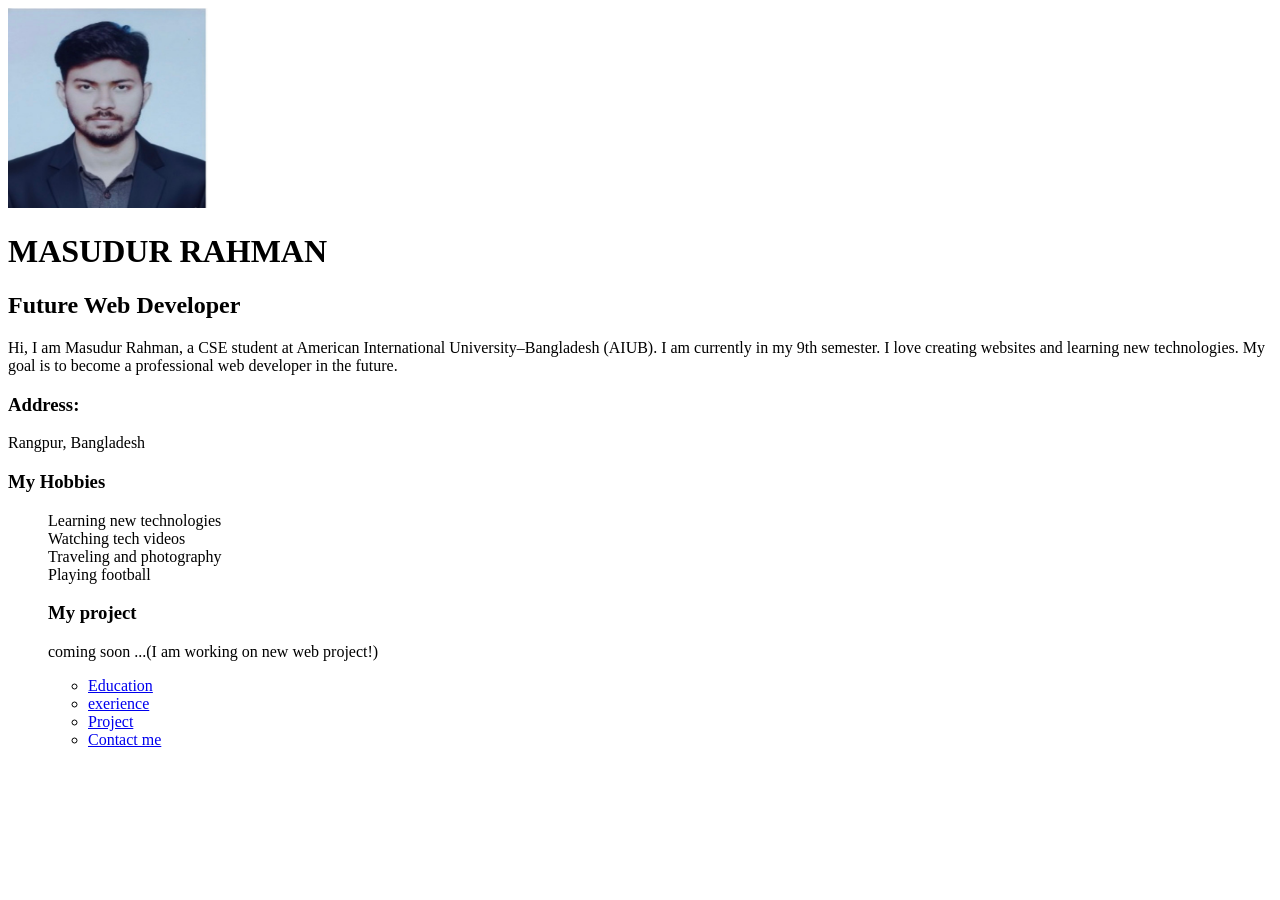
<file: Protfolio/index.html>
<!DOCTYPE html>
<html>
  
<head>
            <title>MY Protfolio</title>
</head>
<body>
<img src="./Picture data/my picture2.jpg" alt="Picture" width="200" height="200">
          <h1>MASUDUR RAHMAN</h1>
          <h2>Future Web Developer</h2>
  <p>Hi, I am Masudur Rahman, a CSE student at American International University–Bangladesh (AIUB).
    I am currently in my 9th semester. I love creating websites and learning new technologies.
    My goal is to become a professional web developer in the future.</p>
          <h3>Address:</h3>
  <p>Rangpur, Bangladesh</p>
           <h3>My Hobbies</h3>
  <ul style="list-style-type: none;"</ul>
   <Li>Learning new technologies</li>
   <li>Watching tech videos</li>
   <li>Traveling and photography</li>
    <li>Playing football</li>
<h3>My project</h3>
  <li>coming soon ...(I am working on new web project!)</li>
 <p>
    
       <ul>
            <li> <a href="./Html/Education.html">Education</a></li>
            <li> <a href="./Html/Exprience.html">exerience</a></li>
            <li> <a href="./Html/Project.html">Project</a></li>
             <li> <a href="./Html/Contactme.html">Contact me</a></li>
      </ul>

</body>
</html>
</file>
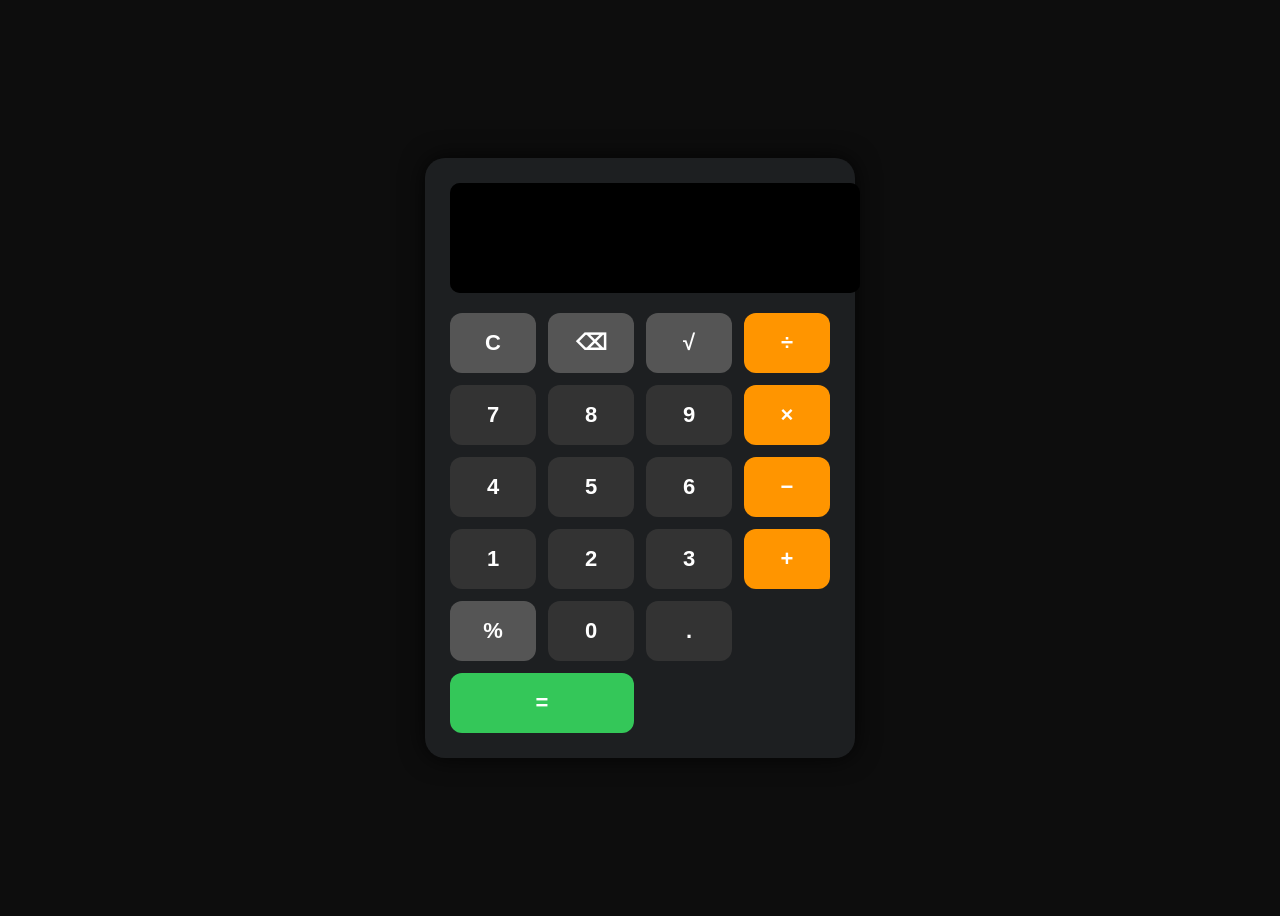
<file: Project/calculator.html>
<!DOCTYPE html>
<html lang="en">
<head>
    <meta charset="UTF-8">
    <title>Tanim Calculator</title>

    <style>
        body {
            background: #0d0d0d;
            display: flex;
            justify-content: center;
            align-items: center;
            height: 100vh;
            font-family: Arial;
        }

        .calculator {
            background: #1d1f21;
            width: 380px;
            padding: 25px;
            border-radius: 20px;
            box-shadow: 0 0 25px rgba(0,0,0,0.8);
        }

        .display {
            width: 100%;
            height: 80px;
            margin-bottom: 20px;
            background: #000;
            color: #00ff88;
            font-size: 36px;
            text-align: right;
            border: none;
            border-radius: 10px;
            padding: 15px;
            box-shadow: inset 0 0 10px #000;
        }

        .btn-container {
            display: grid;
            grid-template-columns: repeat(4, 1fr);
            gap: 12px;
        }

        button {
            height: 60px;
            font-size: 22px;
            border: none;
            border-radius: 12px;
            cursor: pointer;
            transition: 0.2s;
            font-weight: bold;
        }

        button:active {
            transform: scale(0.95);
        }

        .num {
            background: #333;
            color: #fff;
        }

        .num:hover {
            background: #444;
        }

        .func {
            background: #555;
            color: #fff;
        }

        .func:hover {
            background: #666;
        }

        .operator {
            background: #ff9500;
            color: white;
        }

        .operator:hover {
            background: #e08a00;
        }

        .equal {
            background: #34c759;
            color: white;
            grid-column: span 2;
        }

        .equal:hover {
            background: #28a745;
        }
    </style>
</head>
<body>

<div class="calculator">
    <input type="text" class="display" id="display" disabled>

    <div class="btn-container">

        <!-- TOP FUNCTION ROW -->
        <button class="func" onclick="clearDisplay()">C</button>
        <button class="func" onclick="backspace()">⌫</button>
        <button class="func" onclick="sqrt()">√</button>
        <button class="operator" onclick="add('/')">÷</button>

        <!-- NUMBERS 7 8 9 -->
        <button class="num" onclick="add('7')">7</button>
        <button class="num" onclick="add('8')">8</button>
        <button class="num" onclick="add('9')">9</button>
        <button class="operator" onclick="add('*')">×</button>

        <!-- NUMBERS 4 5 6 -->
        <button class="num" onclick="add('4')">4</button>
        <button class="num" onclick="add('5')">5</button>
        <button class="num" onclick="add('6')">6</button>
        <button class="operator" onclick="add('-')">−</button>

        <!-- NUMBERS 1 2 3 -->
        <button class="num" onclick="add('1')">1</button>
        <button class="num" onclick="add('2')">2</button>
        <button class="num" onclick="add('3')">3</button>
        <button class="operator" onclick="add('+')">+</button>

        <!-- LAST ROW: %, 0, ., = -->
        <button class="func" onclick="add('%')">%</button>
        <button class="num" onclick="add('0')">0</button>
        <button class="num" onclick="add('.')">.</button>
        <button class="equal" onclick="calculate()">=</button>

    </div>
</div>

<script>
    let display = document.getElementById("display");

    function add(value) {
        display.value += value;
    }

    function clearDisplay() {
        display.value = "";
    }

    function backspace() {
        display.value = display.value.slice(0, -1);
    }

    function calculate() {
        try {
            display.value = eval(display.value);
        } catch {
            display.value = "Error";
        }
    }

    function sqrt() {
        display.value = Math.sqrt(display.value);
    }
</script>

</body>
</html>
</file>
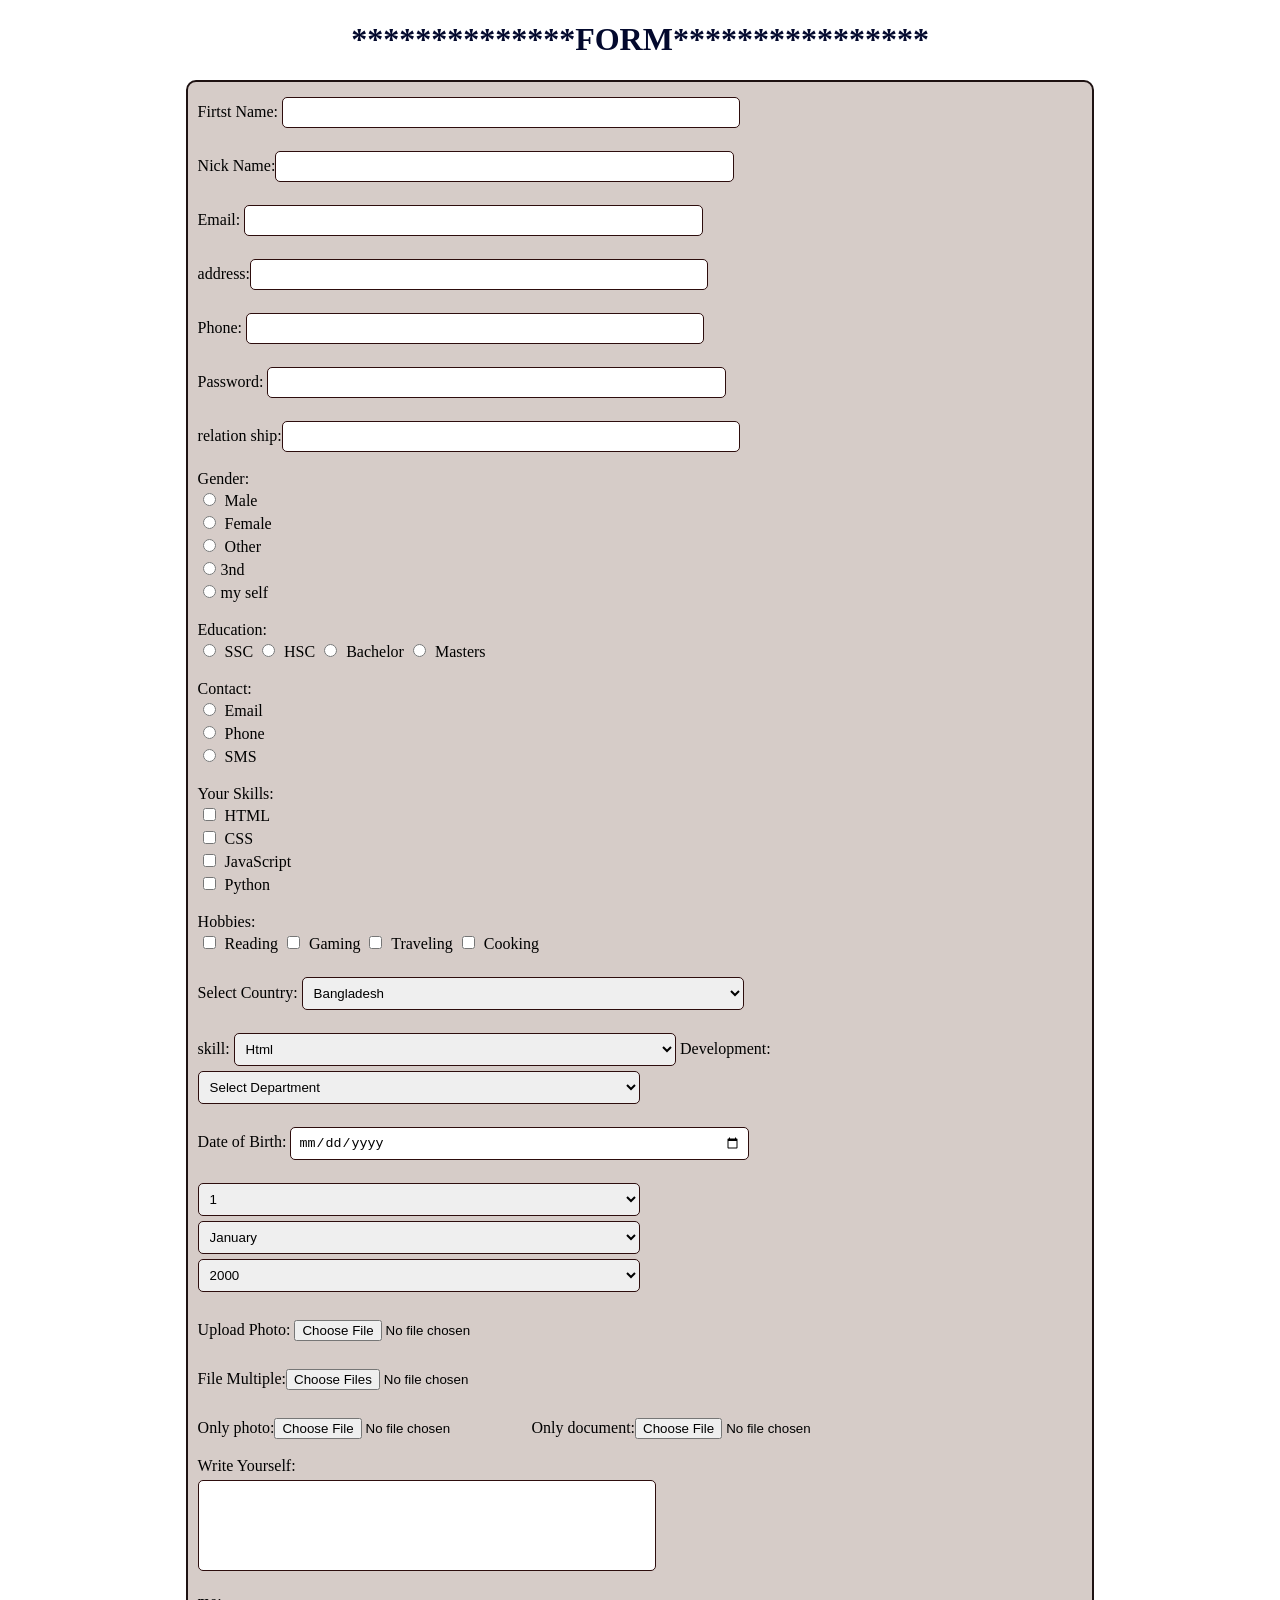
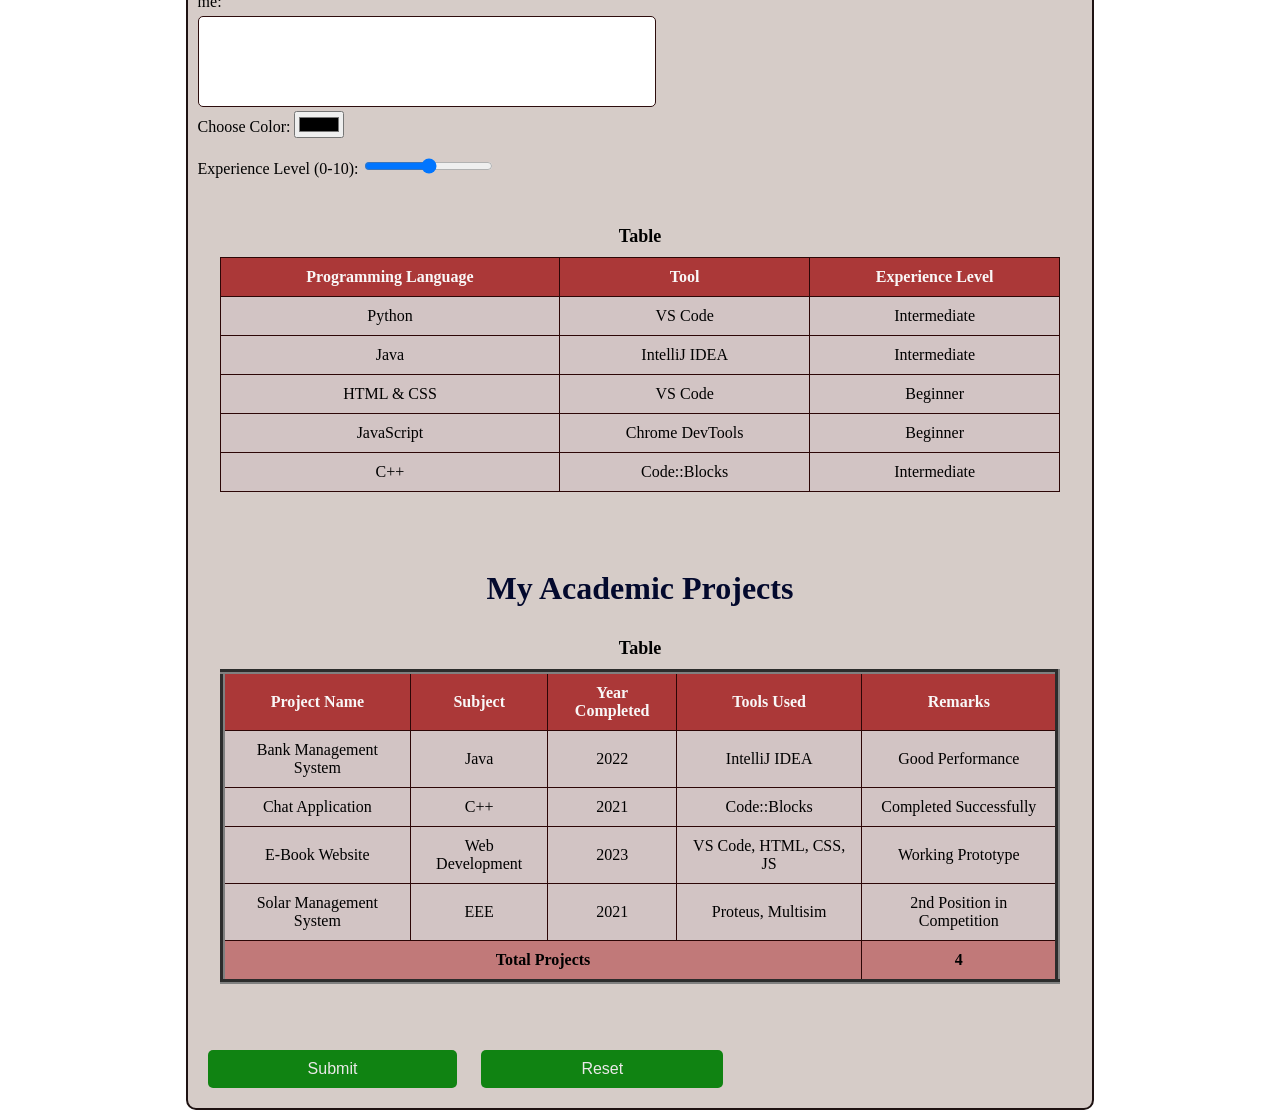
<file: Protfolio/tanim practice.html>
<!DOCTYPE html>
<html>
<head>
    <title>PRSCTICE PORM</title>
    <link rel="stylesheet" href="../Protfolio/Css/tanim practice.css">
</head>
<body>

<h1>**************FORM****************</h1>

<form method="GET">

    <!-- Text Inputs -->
    Firtst Name: <input type="text" name="fullname" required><br><br>
   Nick Name:<input type="text" name ="firstname"required><br><br>
    Email: <input type="email" name="email" required><br><br> 

    address:<input type="home" name="home"required><br><br>

    Phone: <input type="number" name="phone"><br><br>

    Password: <input type="password" name="password"><br><br>

   
    relation ship:<input type="text" name="marred"required><br><br>


    
    <!-- Radio Buttons -->
    Gender:<br>
    <input type="radio" name="gender"> Male<br>
    <input type="radio" name="gender"> Female<br>
    <input type="radio" name="gender"> Other<br>
    <input type="radio"name="gender">3nd<br>
    <input type="radio"name="gender">my self<br><br>

Education:<br>
<input type="radio" name="education"> SSC
<input type="radio" name="education"> HSC
<input type="radio" name="education"> Bachelor
<input type="radio" name="education"> Masters
<br><br>

Contact:<br>
<input type="radio" name="contact"> Email<br>
<input type="radio" name="contact"> Phone<br>
<input type="radio" name="contact"> SMS<br><br>



    <!-- Checkbox -->
    Your Skills:<br>
    <input type="checkbox" name="skill"> HTML<br>
    <input type="checkbox" name="skill"> CSS<br>
    <input type="checkbox" name="skill"> JavaScript<br>
    <input type="checkbox" name="skill"> Python<br><br>

   Hobbies:<br>
<input type="checkbox"> Reading  
<input type="checkbox"> Gaming  
<input type="checkbox"> Traveling  
<input type="checkbox"> Cooking  <br><br>



    <!-- Dropdown -->
    Select Country:
    <select name="country">
        <option>Bangladesh</option>
        <option>India</option>
        <option>USA</option>
        <option>Canada</option>
        <option>Japan</option>
    </select>
    <br><br>

skill:
<select name="skill">
<option>Html</option>
<option>Css</option>
<option>js</option>
</select>

Development:
<select name="Department">
  <option>Select Department</option>
  <option>CSE</option>
  <option>EEE</option>
  <option>BBA</option>
  <option>English</option>
  <option>Civil</option>
</select><br><br>




    <!-- Date -->
    Date of Birth:
    <input type="date" name="date of birth"><br><br>

<!--another way day month year using Dropdown-->

<select name="day">
  <option>1</option>
  <option>2</option>
  <option>31</option>
</select>

<select name="month">
  <option>January</option>
  <option>February</option>
  <option>December</option>
</select>


<select name="year">
  <option>2000</option>
  <option>2001</option>
  <option>2025</option>
</select>
<br><br>


    <!-- File Upload -->
Upload Photo: <input type="file" name="photo"><br><br>


File Multiple:<input type="file" name="files" multiple><br><br>

<!-- শুধু ছবি আপলোড করা যাবে -->
Only photo:<input type="file" name="photo" accept="image/*">

<!-- শুধু পিডিএফ আপলোড -->
Only document:<input type="file" name="document" accept=".pdf">
<br><br>





    <!-- Textarea -->
    Write Yourself:<br>
    <textarea name="bio" rows="5" cols="40"></textarea><br><br>
 

me:<br>
<textarea name="message" rows="5" cols="40" required></textarea>
<br>


    <!-- Color Picker -->
    Choose Color:  
    <input type="color" name="color"><br><br>


    <!-- Range Slider -->
    Experience Level (0-10):  
    <input type="range" min="0" max="10" name="exp"><br><br>

<!-- Table -->

<table border="1">
<caption><strong>Table</strong></caption>

    <!-- Table Header -->

    <tr>
        <th>Programming Language</th>
        <th>Tool</th>
        <th>Experience Level</th>
    </tr>

    <!-- Table Rows -->
    <tr>
        <td>Python</td>
        <td>VS Code</td>
        <td>Intermediate</td>
    </tr>
    <tr>
        <td>Java</td>
        <td>IntelliJ IDEA</td>
        <td>Intermediate</td>
    </tr>
    <tr>
        <td>HTML & CSS</td>
        <td>VS Code</td>
        <td>Beginner</td>
    </tr>
    <tr>
        <td>JavaScript</td>
        <td>Chrome DevTools</td>
        <td>Beginner</td>
    </tr>
    <tr>
        <td>C++</td>
        <td>Code::Blocks</td>
        <td>Intermediate</td>
    </tr>
</table>

<br><br>

<!-- table -->

<h1>My Academic Projects</h1>

<table border="5" cellpadding="5" cellspacing="0">
    <!-- Table Caption -->
    <caption><b>Table</b></caption>

    <!-- Table Header -->
    <thead>
        <tr>
            <th>Project Name</th>
            <th>Subject</th>
            <th>Year Completed</th>
            <th>Tools Used</th>
            <th>Remarks</th>
        </tr>
    </thead>

    <!-- Table Body -->
    <tbody>
        <tr>
            <td>Bank Management System</td>
            <td>Java</td>
            <td>2022</td>
            <td>IntelliJ IDEA</td>
            <td>Good Performance</td>
        </tr>
        <tr>
            <td>Chat Application</td>
            <td>C++</td>
            <td>2021</td>
            <td>Code::Blocks</td>
            <td>Completed Successfully</td>
        </tr>
        <tr>
            <td>E-Book Website</td>
            <td>Web Development</td>
            <td>2023</td>
            <td>VS Code, HTML, CSS, JS</td>
            <td>Working Prototype</td>
        </tr>
        <tr>
            <td>Solar Management System</td>
            <td>EEE</td>
            <td>2021</td>
            <td>Proteus, Multisim</td>
            <td>2nd Position in Competition</td>
        </tr>
    </tbody>

    <!-- Table Footer -->
    <tfoot>
        <tr>
            <td colspan="4"><b>Total Projects</b></td>
            <td>4</td>
        </tr>
    </tfoot>
</table>


<br><br>



    <!-- Submit & Reset -->
    <input type="submit" value="Submit">
    <input type="reset" value="Reset">













</form>

</body>
</html>
</file>
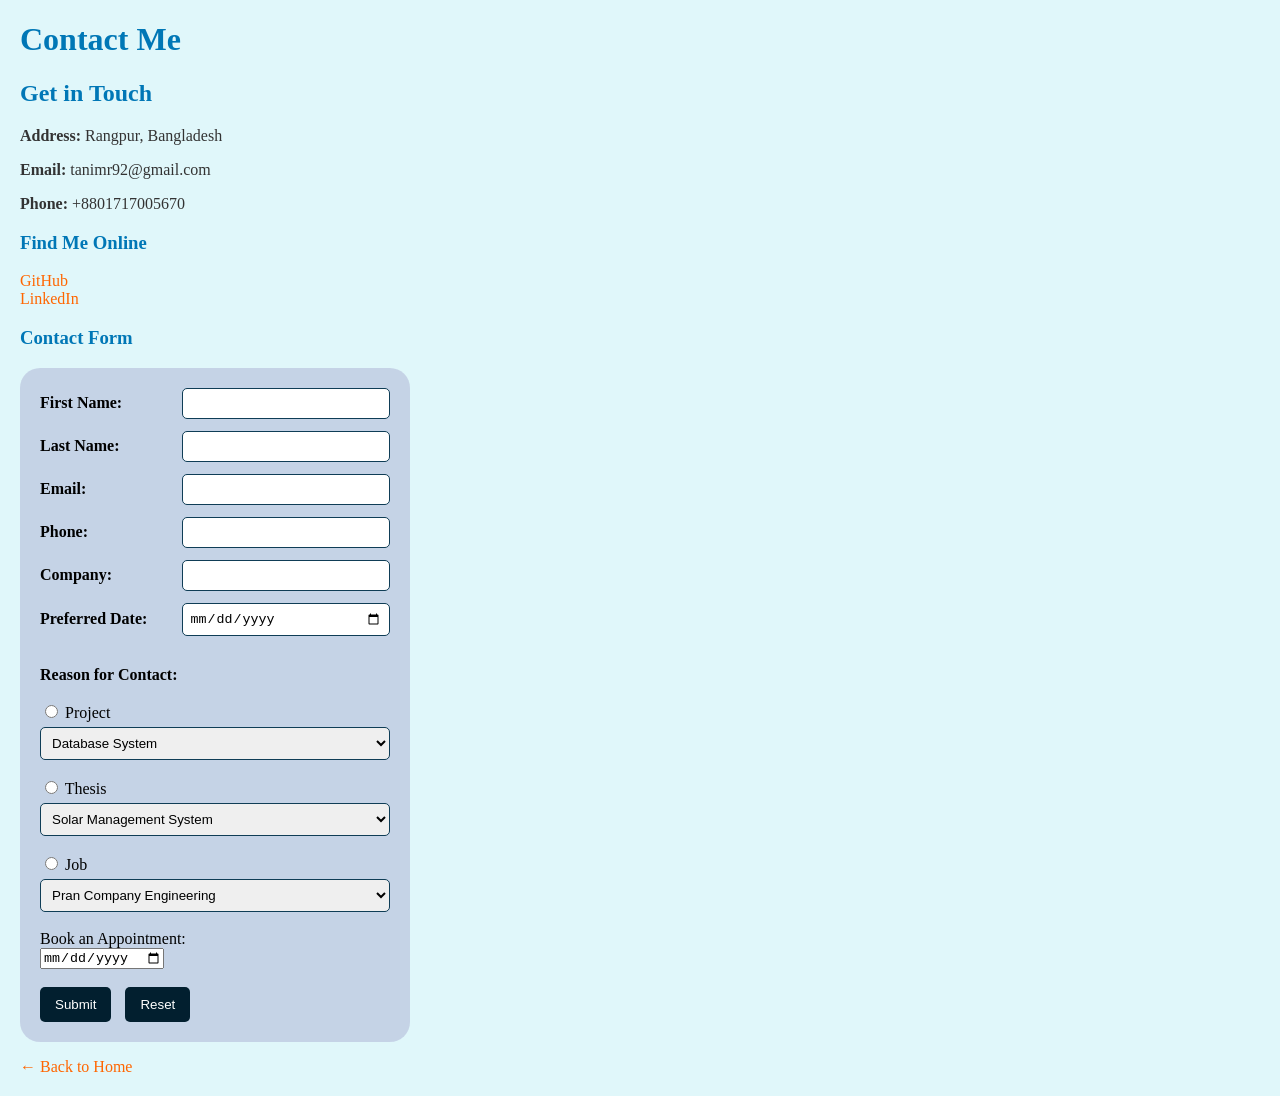
<file: Protfolio/Html/Contactme.html>
<!DOCTYPE html>
<html lang="en">
<head>
  <title>Contact Me</title>
  <link rel="stylesheet" href="../Css/contactme.css">
</head>

<body>

  <h1>Contact Me</h1>
  <h2>Get in Touch</h2>

  <p><b>Address:</b> Rangpur, Bangladesh</p>
  <p><b>Email:</b> tanimr92@gmail.com</p>
  <p><b>Phone:</b> +8801717005670</p>

  <h3>Find Me Online</h3>
  <p>
    <a href="https://github.com/Masudur797" target="_blank">GitHub</a><br>
    <a href="https://linkedin.com" target="_blank">LinkedIn</a>
  </p>

  <h3>Contact Form</h3>

  
  <form method="GET">

    <div class="row">
      <label>First Name:</label>
      <input type="text" name="firstname" required>
    </div>

    <div class="row">
      <label>Last Name:</label>
      <input type="text" name="lastname" required>
    </div>

    <div class="row">
      <label>Email:</label>
      <input type="email" name="email" required>
    </div>

    <div class="row">
      <label>Phone:</label>
      <input type="text" name="phone">
    </div>

    <div class="row">
      <label>Company:</label>
      <input type="text" name="company">
    </div>

    <div class="row">
      <label>Preferred Date:</label>
      <input type="date" name="contactdate">
    </div>

    <br>
    <b>Reason for Contact:</b><br><br>

   
    <input type="radio" name="reason" value="Project" required> Project<br>
    <select name="project">
      <option>Database System</option>
      <option>Portfolio Website</option>
      <option>Super Shop Management</option>
    </select>
    <br><br>

    
    <input type="radio" name="reason" value="Thesis"> Thesis<br>
    <select name="thesis">
      <option>Solar Management System</option>
      <option>App Development Benefit</option>
      <option>Cloud Security Framework</option>
    </select>
    <br><br>

    
    <input type="radio" name="reason" value="Job"> Job<br>
    <select name="job">
      <option>Pran Company Engineering</option>
      <option>My Dream797 IT Sector</option>
      <option>Apple Company</option>
    </select>
    <br><br>

    Book an Appointment:<br>
    <input type="date" name="appointment"><br><br>

    <input type="submit" value="Submit">
    <input type="reset" value="Reset">

  </form>
  


  <p><a href="../index.html">← Back to Home</a></p>









<script src="../Js/contactme.js">
   
</script>








</body>
</html>
</file>
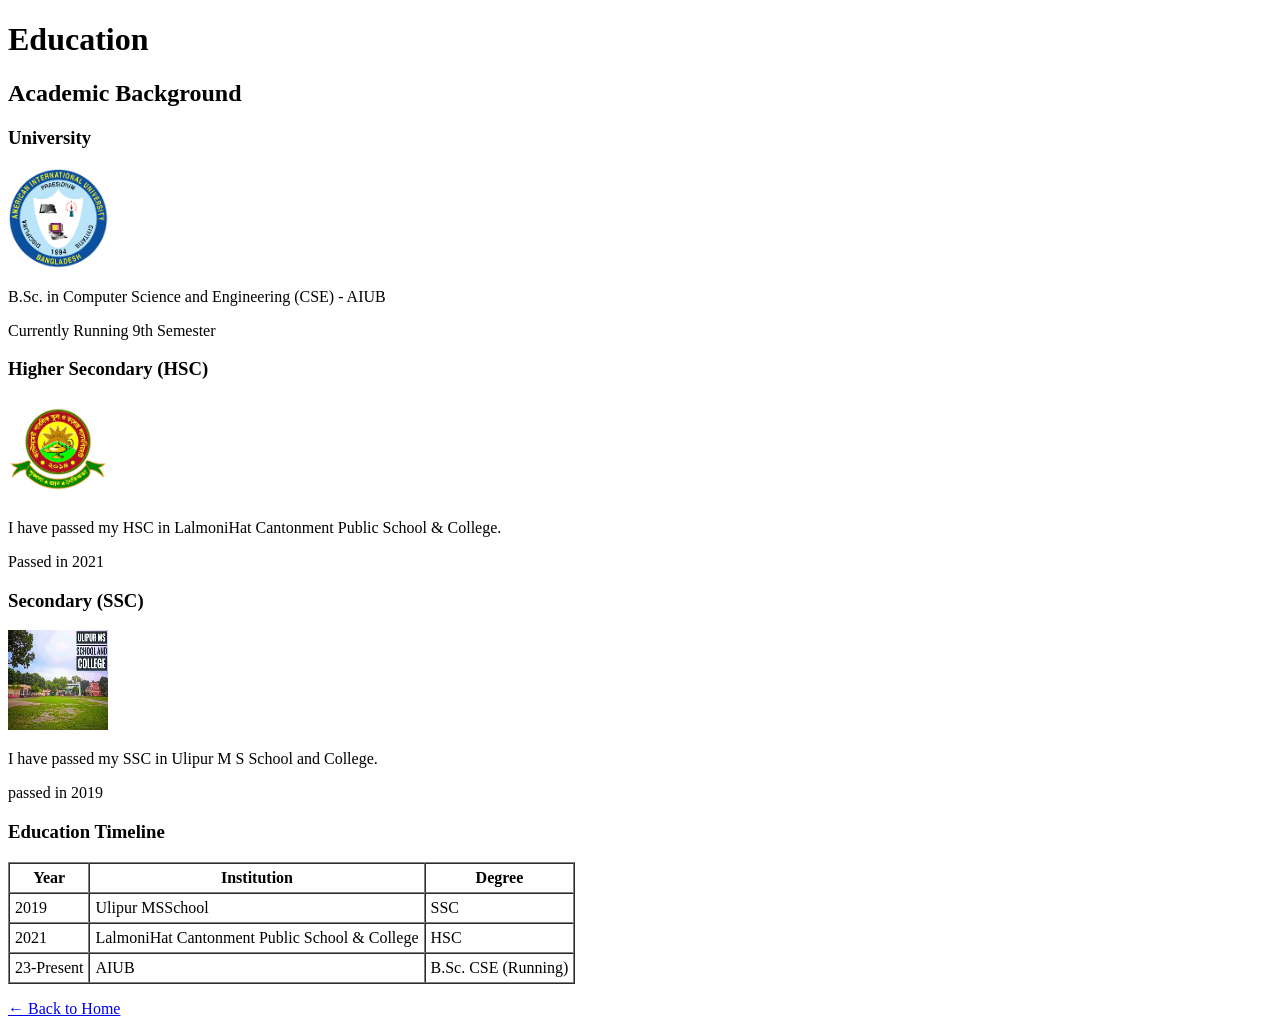
<file: Protfolio/Html/Education.html>
<!DOCTYPE html>
<html>
<head>
<title>Education</title>
</head>
<body>
  <h1>Education</h1>
  <h2>Academic Background</h2>
       <h3>University</h3>    
  <img src="../Picture data/varsity.png" alt="Picture" width="100" height="100">
            
<p>B.Sc. in Computer Science and Engineering (CSE) - AIUB</p>
<p>Currently Running 9th Semester</p>





         <h3>Higher Secondary (HSC)</h3>
 <img src="../Picture data/college.png" alt="Picture" width="100" height="100">
 <p> I have passed my HSC in LalmoniHat Cantonment Public School & College.</p>
 <p>Passed in 2021</p>  

         <h3>Secondary (SSC)</h3>
  <img src="../Picture data/school.jpeg" alt="Picture" width="100" height="100">
  <p>I have passed my SSC in Ulipur M S School and College.</p>
  <p>passed in 2019</p>
             
  
<h3>Education Timeline</h3>
  <table border="1" cellpadding="5" cellspacing="0">
    <tr>
      <th>Year</th>
      <th>Institution</th>
      <th>Degree</th>
    </tr>
    <tr>
      <td>2019</td>
      <td>Ulipur MSSchool</td>
      <td>SSC</td>
    </tr>
    <tr>
      <td>2021</td>
      <td>LalmoniHat Cantonment Public School & College</td>
      <td>HSC</td>
    </tr>
    <tr>
      <td>23-Present</td>
      <td>AIUB</td>
      <td>B.Sc. CSE (Running)</td>
    </tr>
  </table>




  
  <p><a href="../index.html">← Back to Home</a></p>

    


</body>
</html>
</file>
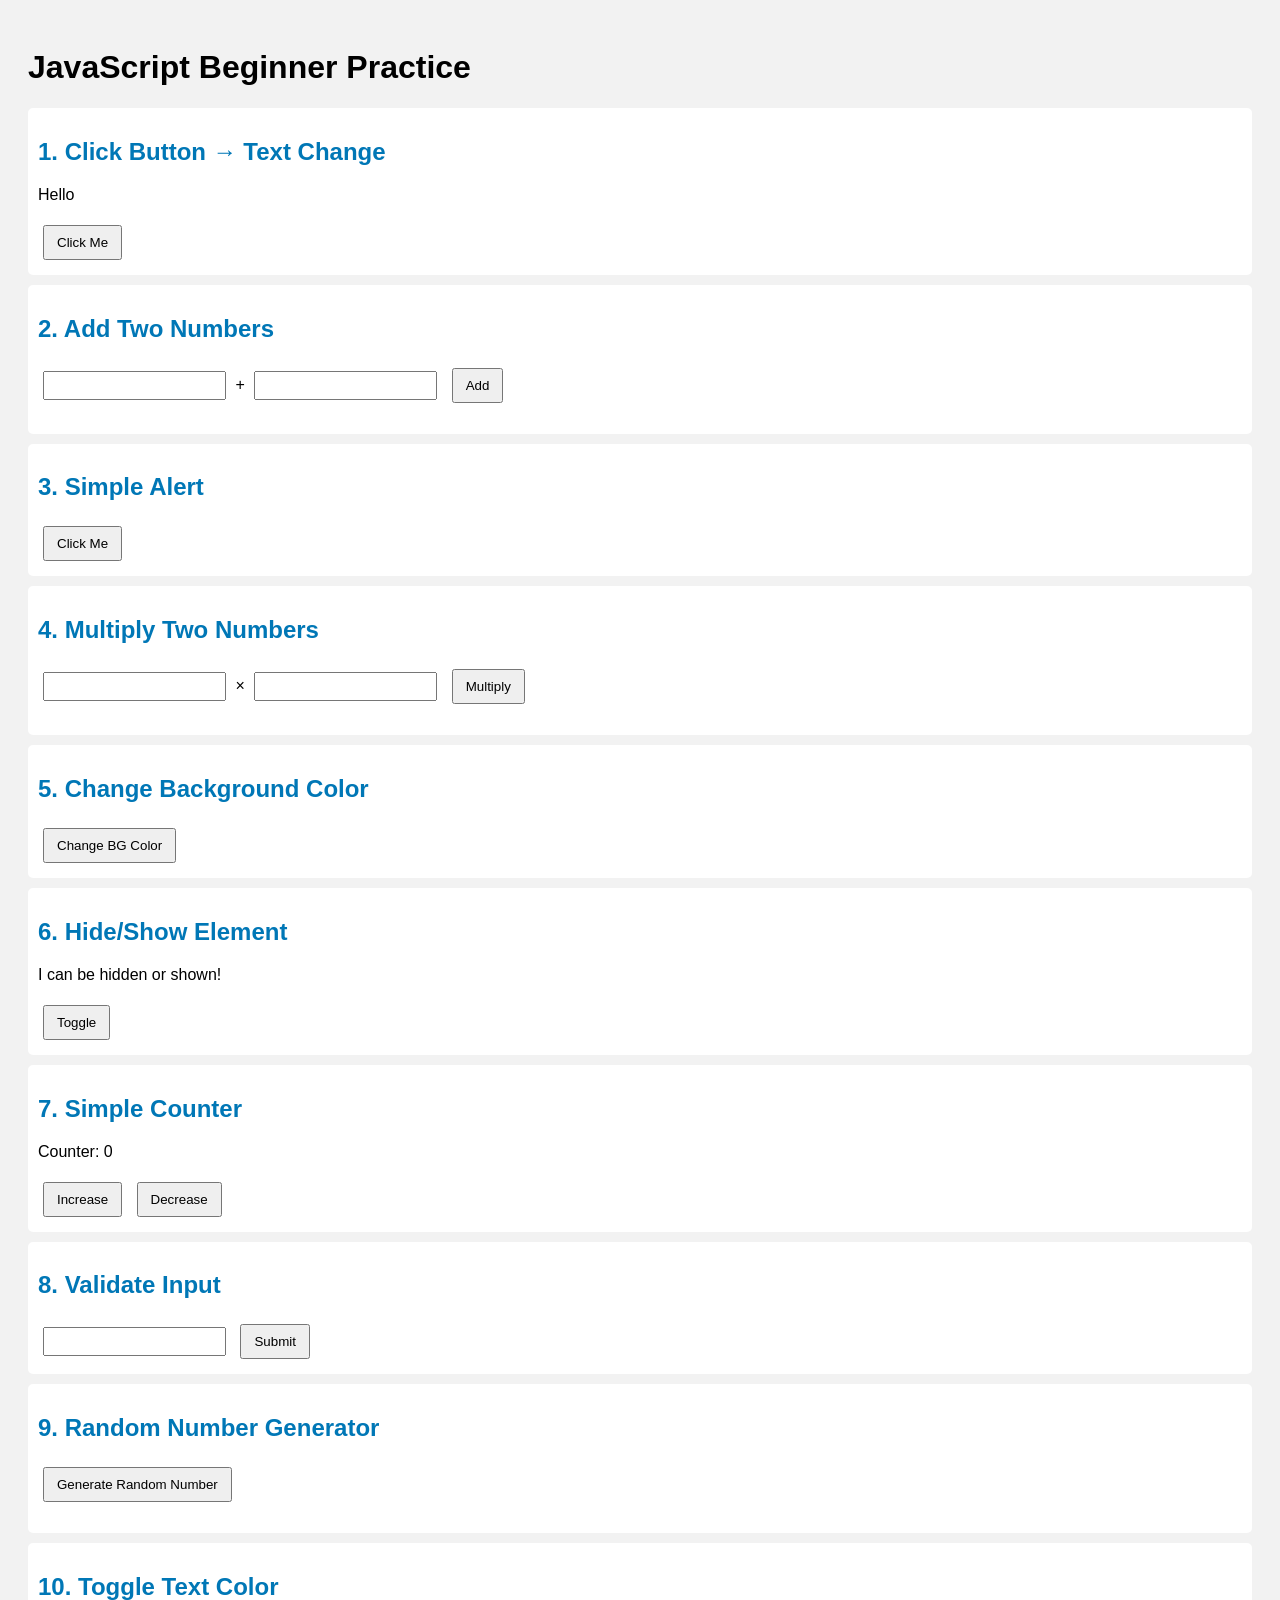
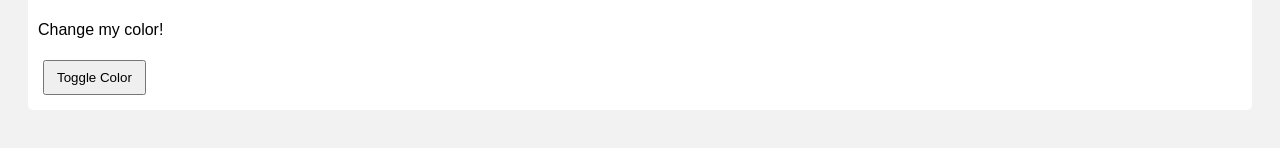
<file: Protfolio/Html/examcode.html>
<!DOCTYPE html>
<html lang="en">
<head>
  <meta charset="UTF-8">
  <title>JS Beginner Practice</title>
  <style>
    body { font-family: Arial; padding: 20px; background: #f2f2f2; }
    h2 { color: #0077b6; }
    button { margin: 5px; padding: 8px 12px; cursor: pointer; }
    input { padding: 5px; margin: 5px; }
    .box { background: #fff; padding: 10px; margin: 10px 0; border-radius: 5px; }
  </style>
</head>
<body>

<h1>JavaScript Beginner Practice</h1>

<div class="box">
  <h2>1. Click Button → Text Change</h2>
  <p id="text1">Hello</p>
  <button onclick="changeText()">Click Me</button>
</div>

<div class="box">
  <h2>2. Add Two Numbers</h2>
  <input type="number" id="num1"> +
  <input type="number" id="num2">
  <button onclick="addNumbers()">Add</button>
  <p id="resultAdd"></p>
</div>

<div class="box">
  <h2>3. Simple Alert</h2>
  <button onclick="showAlert()">Click Me</button>
</div>

<div class="box">
  <h2>4. Multiply Two Numbers</h2>
  <input type="number" id="mul1"> ×
  <input type="number" id="mul2">
  <button onclick="multiplyNumbers()">Multiply</button>
  <p id="resultMul"></p>
</div>

<div class="box">
  <h2>5. Change Background Color</h2>
  <button onclick="changeBg()">Change BG Color</button>
</div>

<div class="box">
  <h2>6. Hide/Show Element</h2>
  <p id="toggleText">I can be hidden or shown!</p>
  <button onclick="toggleElement()">Toggle</button>
</div>

<div class="box">
  <h2>7. Simple Counter</h2>
  <p>Counter: <span id="counterValue">0</span></p>
  <button onclick="increase()">Increase</button>
  <button onclick="decrease()">Decrease</button>
</div>

<div class="box">
  <h2>8. Validate Input</h2>
  <input type="text" id="validateInput">
  <button onclick="validateField()">Submit</button>
</div>

<div class="box">
  <h2>9. Random Number Generator</h2>
  <button onclick="randomNumber()">Generate Random Number</button>
  <p id="randomResult"></p>
</div>

<div class="box">
  <h2>10. Toggle Text Color</h2>
  <p id="colorText">Change my color!</p>
  <button onclick="toggleColor()">Toggle Color</button>
</div>

<script>
// 1. Change text
function changeText() {
  document.getElementById("text1").innerHTML = "You clicked the button!";
}

// 2. Add two numbers
function addNumbers() {
  let a = Number(document.getElementById("num1").value);
  let b = Number(document.getElementById("num2").value);
  document.getElementById("resultAdd").innerText = a + b;
}

// 3. Alert
function showAlert() {
  alert("Hello from JS!");
}

// 4. Multiply two numbers
function multiplyNumbers() {
  let a = Number(document.getElementById("mul1").value);
  let b = Number(document.getElementById("mul2").value);
  document.getElementById("resultMul").innerText = a * b;
}

// 5. Change background color
function changeBg() {
  document.body.style.backgroundColor = "#ffdd57";
}

// 6. Hide/Show element
function toggleElement() {
  let el = document.getElementById("toggleText");
  if (el.style.display === "none") {
    el.style.display = "block";
  } else {
    el.style.display = "none";
  }
}

// 7. Counter
let counter = 0;
function increase() {
  counter++;
  document.getElementById("counterValue").innerText = counter;
}
function decrease() {
  counter--;
  document.getElementById("counterValue").innerText = counter;
}

// 8. Validate input
function validateField() {
  let input = document.getElementById("validateInput").value.trim();
  if (input === "") {
    alert("Please enter something!");
  } else {
    alert("Thank you!");
  }
}

// 9. Random number
function randomNumber() {
  let rand = Math.floor(Math.random() * 100) + 1;
  document.getElementById("randomResult").innerText = rand;
}

// 10. Toggle text color
let colorFlag = true;
function toggleColor() {
  let el = document.getElementById("colorText");
  if (colorFlag) {
    el.style.color = "red";
  } else {
    el.style.color = "blue";
  }
  colorFlag = !colorFlag;
}
</script>

</body>
</html>

























</body>
</html>
</file>
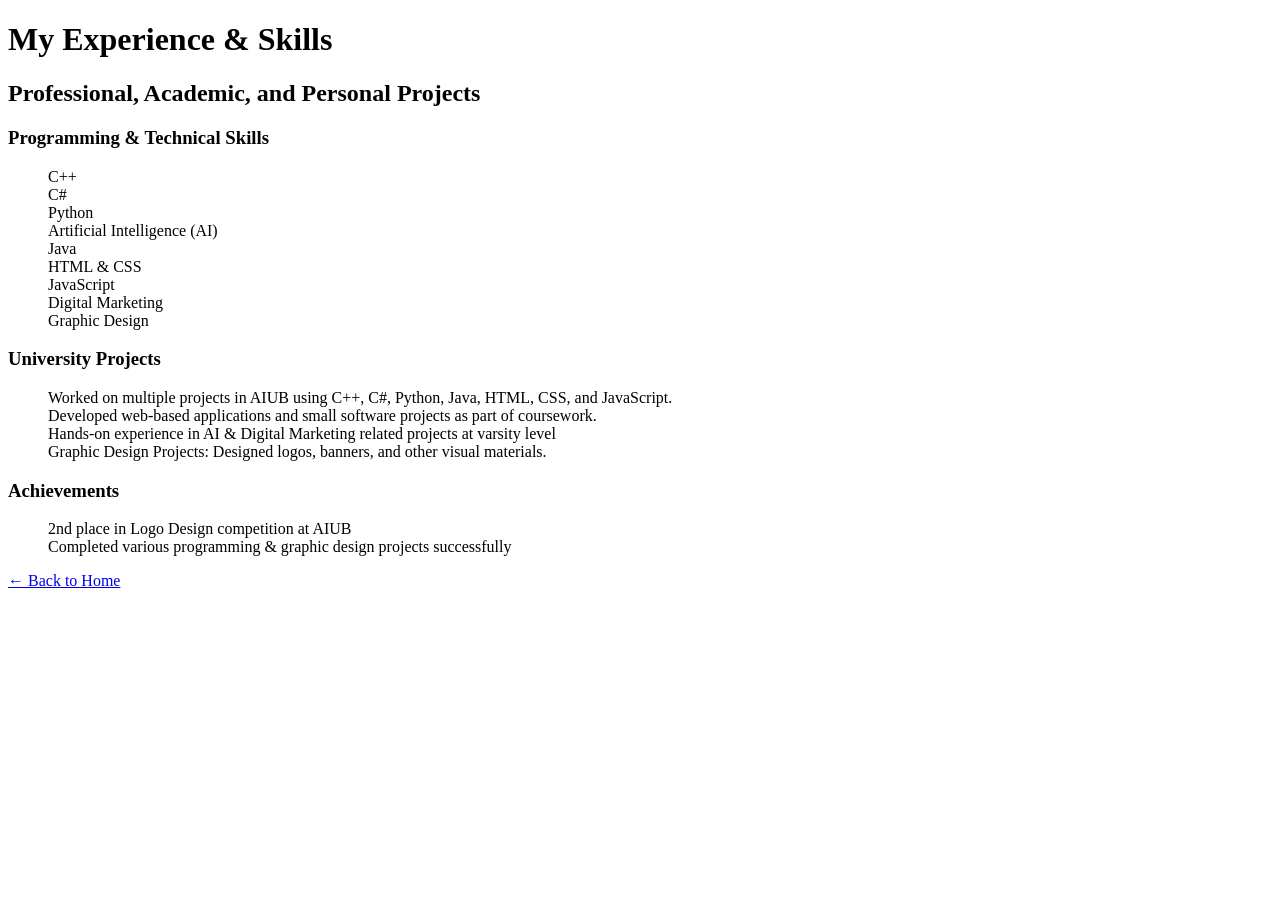
<file: Protfolio/Html/Exprience.html>
<!DOCTYPE html>
<html>
<head>
  <title>Experience & Skills</title>
</head>
<body>

  <h1>My Experience & Skills</h1>
  <h2>Professional, Academic, and Personal Projects</h2>
  <h3>Programming & Technical Skills</h3>

  
  <ul style="list-style-type: none;">
    <li>C++</li>
    <li>C#</li>
    <li>Python</li>
    <li>Artificial Intelligence (AI)</li>
    <li>Java</li>
    <li>HTML & CSS</li>
    <li>JavaScript</li>
    <li>Digital Marketing</li>
    <li>Graphic Design</li>
  </ul>

  
  <h3>University Projects</h3>

  <ul style="list-style-type: none;">

    <li>Worked on multiple projects in AIUB using C++, C#, Python, Java, HTML, CSS, and JavaScript.</li>
    <li>Developed web-based applications and small software projects as part of coursework.</li>
    <li>Hands-on experience in AI & Digital Marketing related projects at varsity level</li>
    <li>Graphic Design Projects: Designed logos, banners, and other visual materials.</li>
     </ul>

  <h3>Achievements</h3>

  <ul style="list-style-type: none;">
    <li>2nd place in Logo Design competition at AIUB</li>
    <li>Completed various programming & graphic design projects successfully</li>
  </ul>

  <p><a href="../index.html">← Back to Home</a></p>

</body>
</html>
</file>
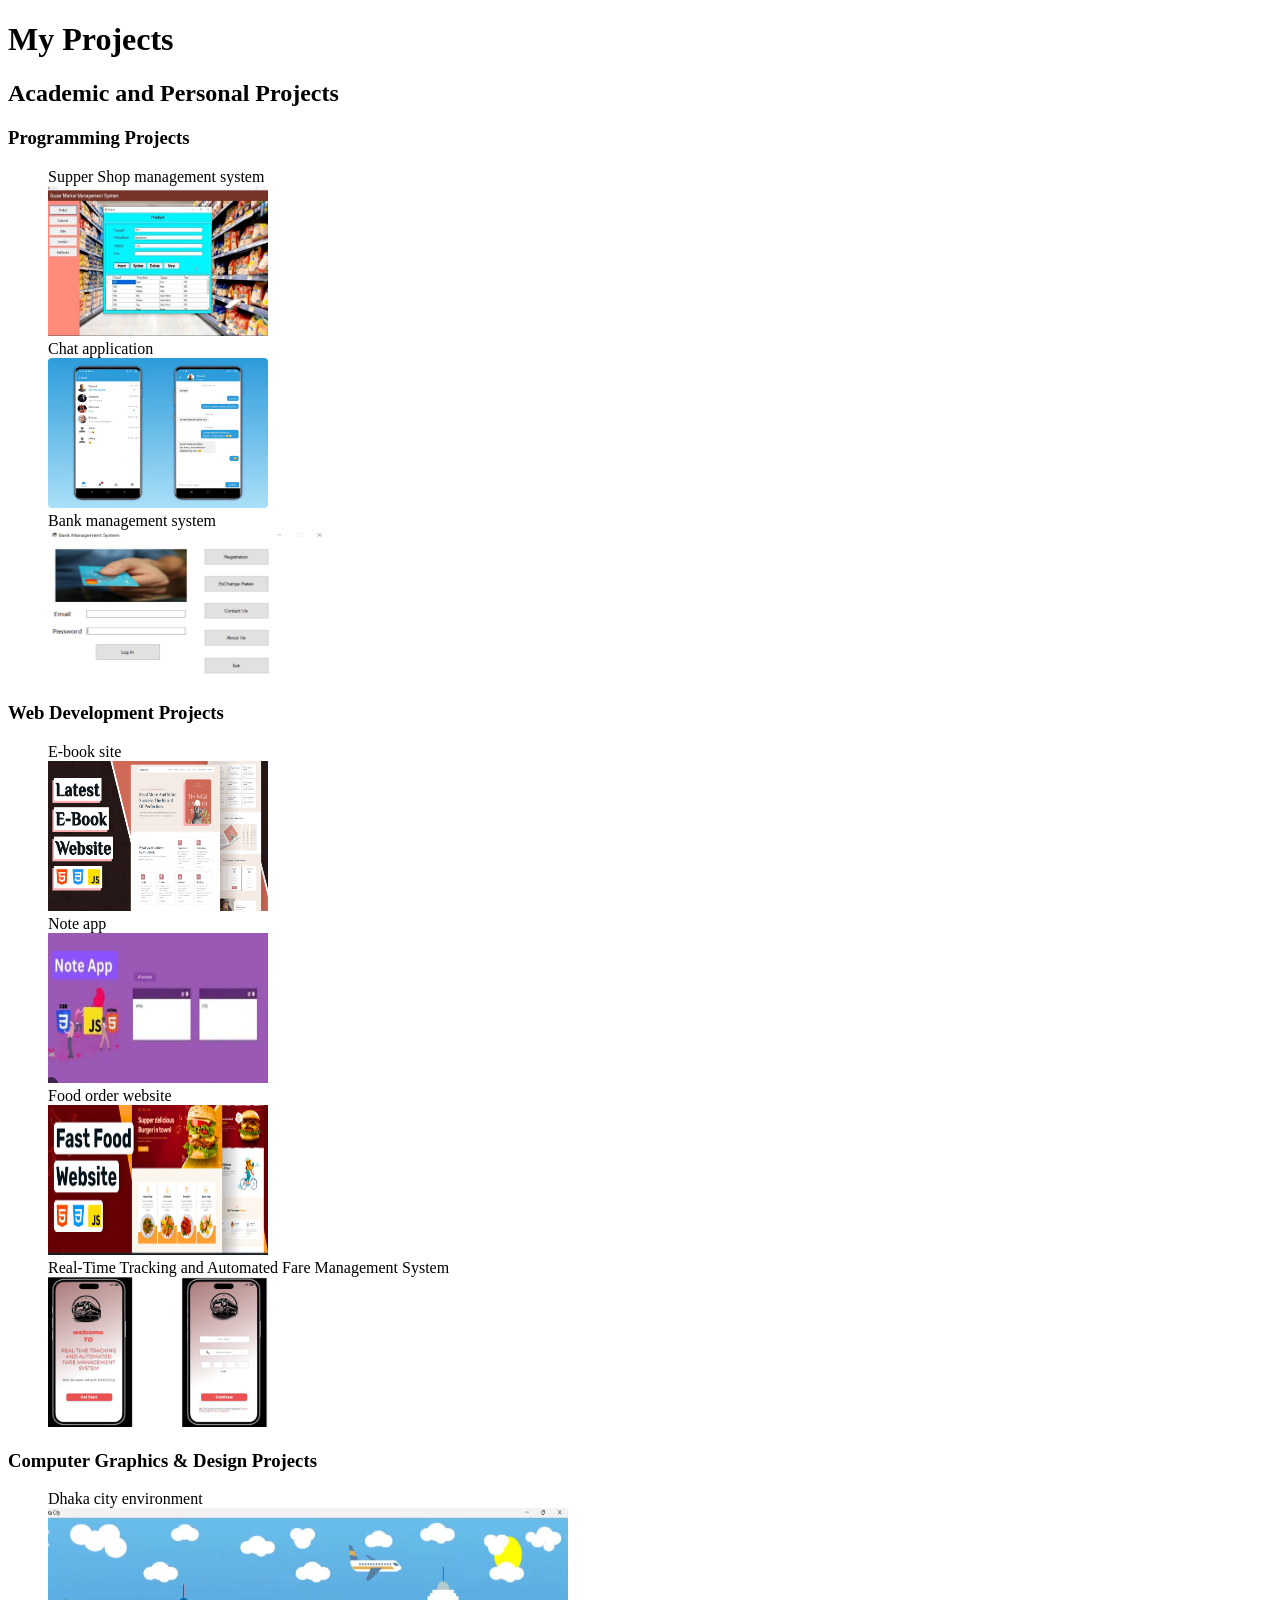
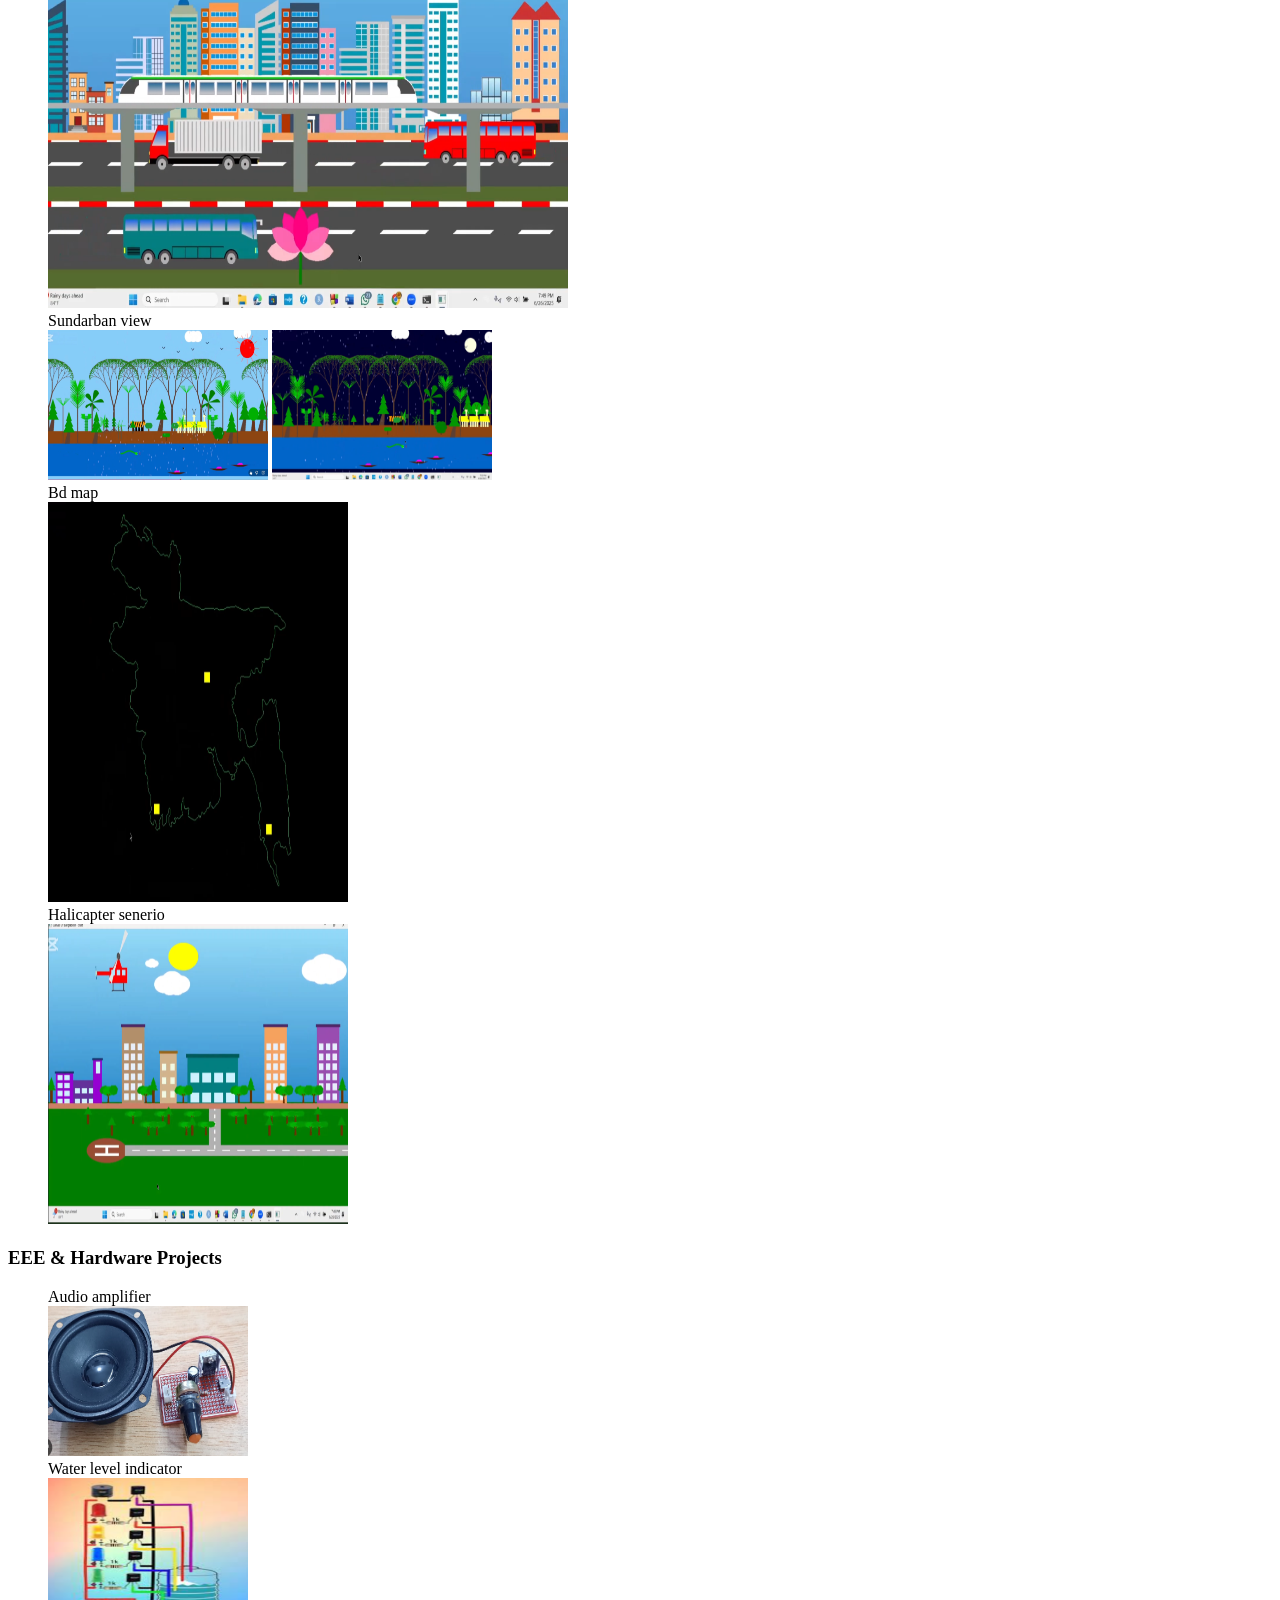
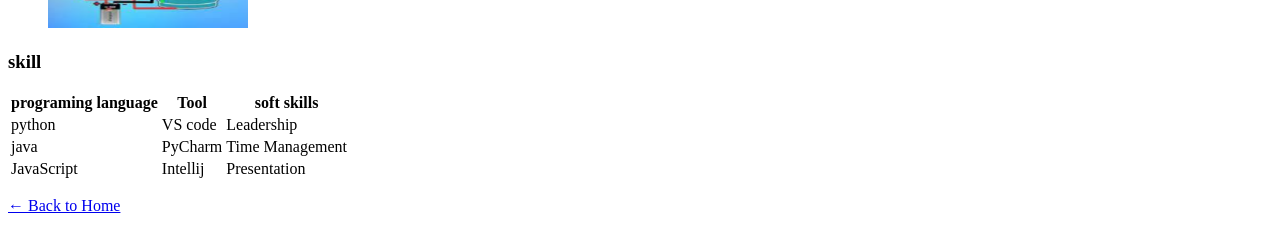
<file: Protfolio/Html/Project.html>
<!DOCTYPE html>
<html>
<head>
  <title>Projects</title>
</head>
<body>

  
  <h1>My Projects</h1>
  <h2>Academic and Personal Projects</h2>

  
  <h3>Programming Projects</h3>
  <ul style="list-style-type: none;">
    <li>Supper Shop management system</li>
    <img src="../Picture data/supper shop.png" alt="Picture" width="220" height="150">
    <li>Chat application</li>
    <img src="../Picture data/chat application.png" alt="Picture" width="220" height="150">
    <li>Bank management system</li>
    <img src="../Picture data/banking management.jpg" alt="Picture" width="280" height="150">
  </ul>



  <h3>Web Development Projects</h3>
  <ul style="list-style-type: none;">
    <li>E-book site</li>
    <img src="../Picture data/E-book.png" alt="Picture" width="220" height="150">
    <li>Note app</li>
    <img src="../Picture data/Note app.png" alt="Picture" width="220" height="150">
    <li>Food order website</li>
    <img src="../Picture data/Food site.png" alt="Picture" width="220" height="150">
    <li>Real-Time Tracking and Automated Fare Management System</li>
    <img src="../Picture data/Real time tracking.png" alt="Picture" width="220" height="150">
  </ul>

  
  <h3>Computer Graphics & Design Projects</h3>
  <ul style="list-style-type: none;">
    <li>Dhaka city environment</li>
    <img src="../Picture data/daka city.png" alt="Picture" width="520" height="400">
    <li>Sundarban view</li>
    <img src="../Picture data/sundarbon day.png" alt="Picture" width="220" height="150">
    <img src="../Picture data/sundarban night.png" alt="Picture" width="220" height="150">
    <li>Bd map</li>
    <img src="../Picture data/map bd.png" alt="Picture" width="300" height="400">
    <li>Halicapter senerio</li>
    <img src="../Picture data/halicapter.png" alt="Picture" width="300" height="300">
  </ul>


  <h3>EEE & Hardware Projects</h3>
  <ul style="list-style-type: none;">
    <li>Audio amplifier</li>
    <img src="../Picture data/audio amplifer.png" width="200" height="150">
    <li>Water level indicator</li>
    <img src="../Picture data/water indecator.png" alt="Picture" width="200" height="150">
  </ul>

<h3>skill</h3>
  <table>
    <tr>
      <th>programing language</th>
      <th>Tool</th>
      <th>soft skills</th>
    </tr>
    <tr>
      <td>python</td>
      <td>VS code</td>
      <td>Leadership</td>
    </tr>
    <tr>
      <td>java</td>
      <td>PyCharm</td>
      <td>Time Management</td>
    </tr>
    <tr>
      <td>JavaScript</td>
      <td>Intellij</td>
      <td>Presentation</td>
    </tr>
  </table>



  <p><a href="../index.html">← Back to Home</a></p>

</body>
</html>
</file>
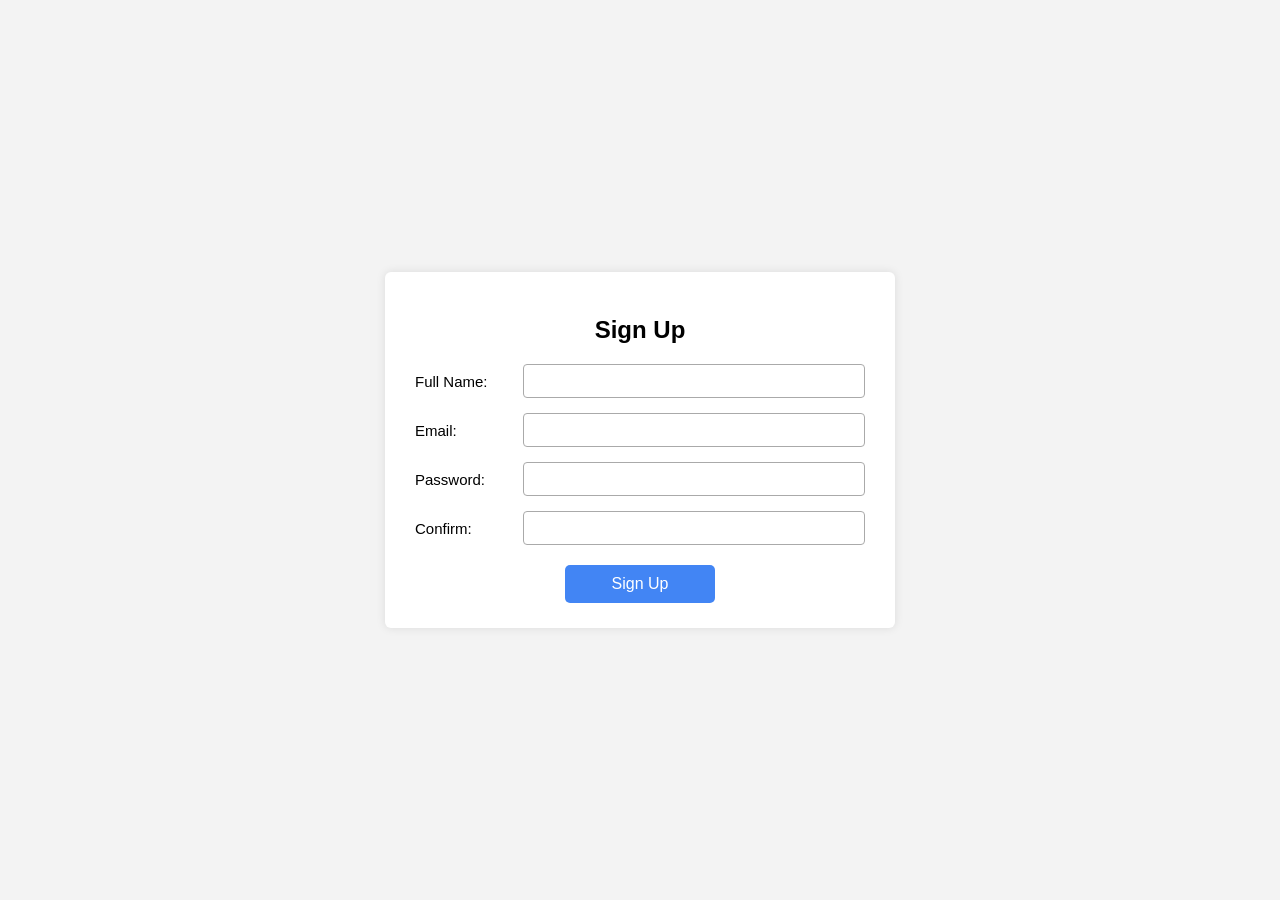
<file: Protfolio/Html/sir code.html>
<!DOCTYPE html>
<html lang="en">

<head>
    <meta charset="UTF-8">
    <title>Sign Up Form</title>
    <link rel="stylesheet" href="../Css/form.css">
</head>

<body>

    <div class="form-container">
        <h2>Sign Up</h2>

        <form>

            <div class="form-row">
                <label>Full Name:</label>
                <input type="text" required>
            </div>

            <div class="form-row">
                <label>Email:</label>
                <input type="email" required>
            </div>

            <div class="form-row">
                <label>Password:</label>
                <input type="password" required>
            </div>

            <div class="form-row">
                <label>Confirm:</label>
                <input type="password" required>
            </div>

            <div class="button-area">
                <button type="submit">Sign Up</button>
            </div>

        </form>
    </div>

</body>

</html>
</file>
<file: Protfolio/Css/tanim practice.css>
<style>

/* Page Style */

body {
    font-family:Arial, Helvetica, sans-serif, sans-serif,'Times New Roman', Times, serif;
    background-color: y#15243e;
    padding: 20px;
}

/* Heading Style */

h1, h2, h3 {
    text-align: center;
    color: #03092d;
}

/* Form Style */

form {
    background: rgba(209, 198, 193, 0.888);
    padding: 10px;
    border-radius: 10px;
    border: 2px solid #1e1212;
    width: 70%;
    margin:auto;
}

/* Input Box Style */
input[type="texT"],
input[type="email"],
input[type="password"],
input[type="number"],
input[type="date"],
input[type="home"],
select,
textarea {
    width: 50%;
    padding: 7px;
    margin-top: 5px;
    border: 1px solid #2d0d0d;
    border-radius: 5px;
}

/* Radio & Checkbox */
input[type="radio"],
input[type="checkbox"] {
    margin: 5px;
}

/* File Upload */
input[type="file"] {
    margin-top: 10px;
}

/* Submit & Reset Button */
input[type="submit"],
input[type="reset"]{
    background-color: #108312;
    color: rgb(235, 233, 233);
    border: none;
    padding: 10px 100px;
    margin: 10px;
    border-radius: 5px;
    cursor:pointer;
    font-size: 16px;
}

input[type="submit"]:hover {
    background-color: #679f68;
}

input[type="reset"]:hover {
    background-color: #a87977;
}

/* TEXTAREA Style */
textarea {
    resize:none;
}

/* Tables */
table {
    width: 95%;
    margin: 20px auto;
    border-collapse:collapse;
    background-color: rgb(210, 196, 196);
}

th, td {
    border: 1px solid #2c0606;
    padding: 10px;
    text-align: center;
}

th {
    background-color: #ab3838;
    color: rgb(249, 247, 247);
}

caption {
    padding: 10px;
    font-size: 18px;
    font-weight: bold;
}

/* Experience Table Footer */
tfoot td {
    background-color: #c17979;
    font-weight: bold;
}

</style>
</file>
<file: Protfolio/Css/contactme.css>
body {
  background-color: #e0f7fa;
  margin: 20px;
}

h1, h2, h3 {
  color: #0077b6;
}

p {
  font-size: 16px;
  color: #333;
}

a {
  color: #ff6600;
  text-decoration: none;
}

a:hover {
  text-decoration: underline;
}

form {
  text-align: left;
  background-color: #acb0d381;
  padding: 20px;
  border-radius: 20px;
  max-width: 350px;
}



.row {
  display: flex;
  justify-content: space-between;
  align-items: center;
  margin-bottom: 12px;
}

.row label {
  width: 40%;
  font-weight: bold;
}

.row input,
.row select {
  width: 55%;
  padding: 7px;
  border: 1px solid #0f3d56;
  border-radius: 5px;
}



input[type="submit"],
input[type="reset"] {
  background-color: #021f2f;
  color: white;
  border: none;
  padding: 10px 15px;
  margin-right: 10px;
  border-radius: 5px;
  cursor: pointer;
}

input[type="submit"]:hover,
input[type="reset"]:hover {
  background-color: #98a2b0;
}



select {
  width: 100%;
  padding: 7px;
  border: 1px solid #0f3d56;
  border-radius: 5px;
  margin-top: 5px;
}
</file>
<file: Protfolio/Css/form.css>
body {
    font-family: Arial, sans-serif;
    background: #f3f3f3;
    display: flex;
    justify-content: center;
    align-items: center;
    height: 100vh;
    margin: 0;
}

.form-container {
    background: #fff;
    padding: 25px 30px;
    width: 450px;
    border-radius: 6px;
    box-shadow: 0 0 10px rgba(0, 0, 0, 0.1);
}

h2 {
    text-align: center;
    margin-bottom: 20px;
}

.form-row {
    display: flex;
    align-items: center;
    margin-bottom: 15px;
}

.form-row label {
    width: 150px;
    font-size: 15px;
}

.form-row input {
    width: 100%;
    padding: 8px;
    border: 1px solid #aaa;
    border-radius: 4px;
    font-size: 14px;
}

.button-area {
    text-align: center;
    margin-top: 20px;
}

button {
    width: 150px;
    padding: 10px;
    background: #4285f4;
    border: none;
    border-radius: 5px;
    color: white;
    font-size: 16px;
    cursor: pointer;
}

button:hover {
    background: #357ad8;
}
</file>
